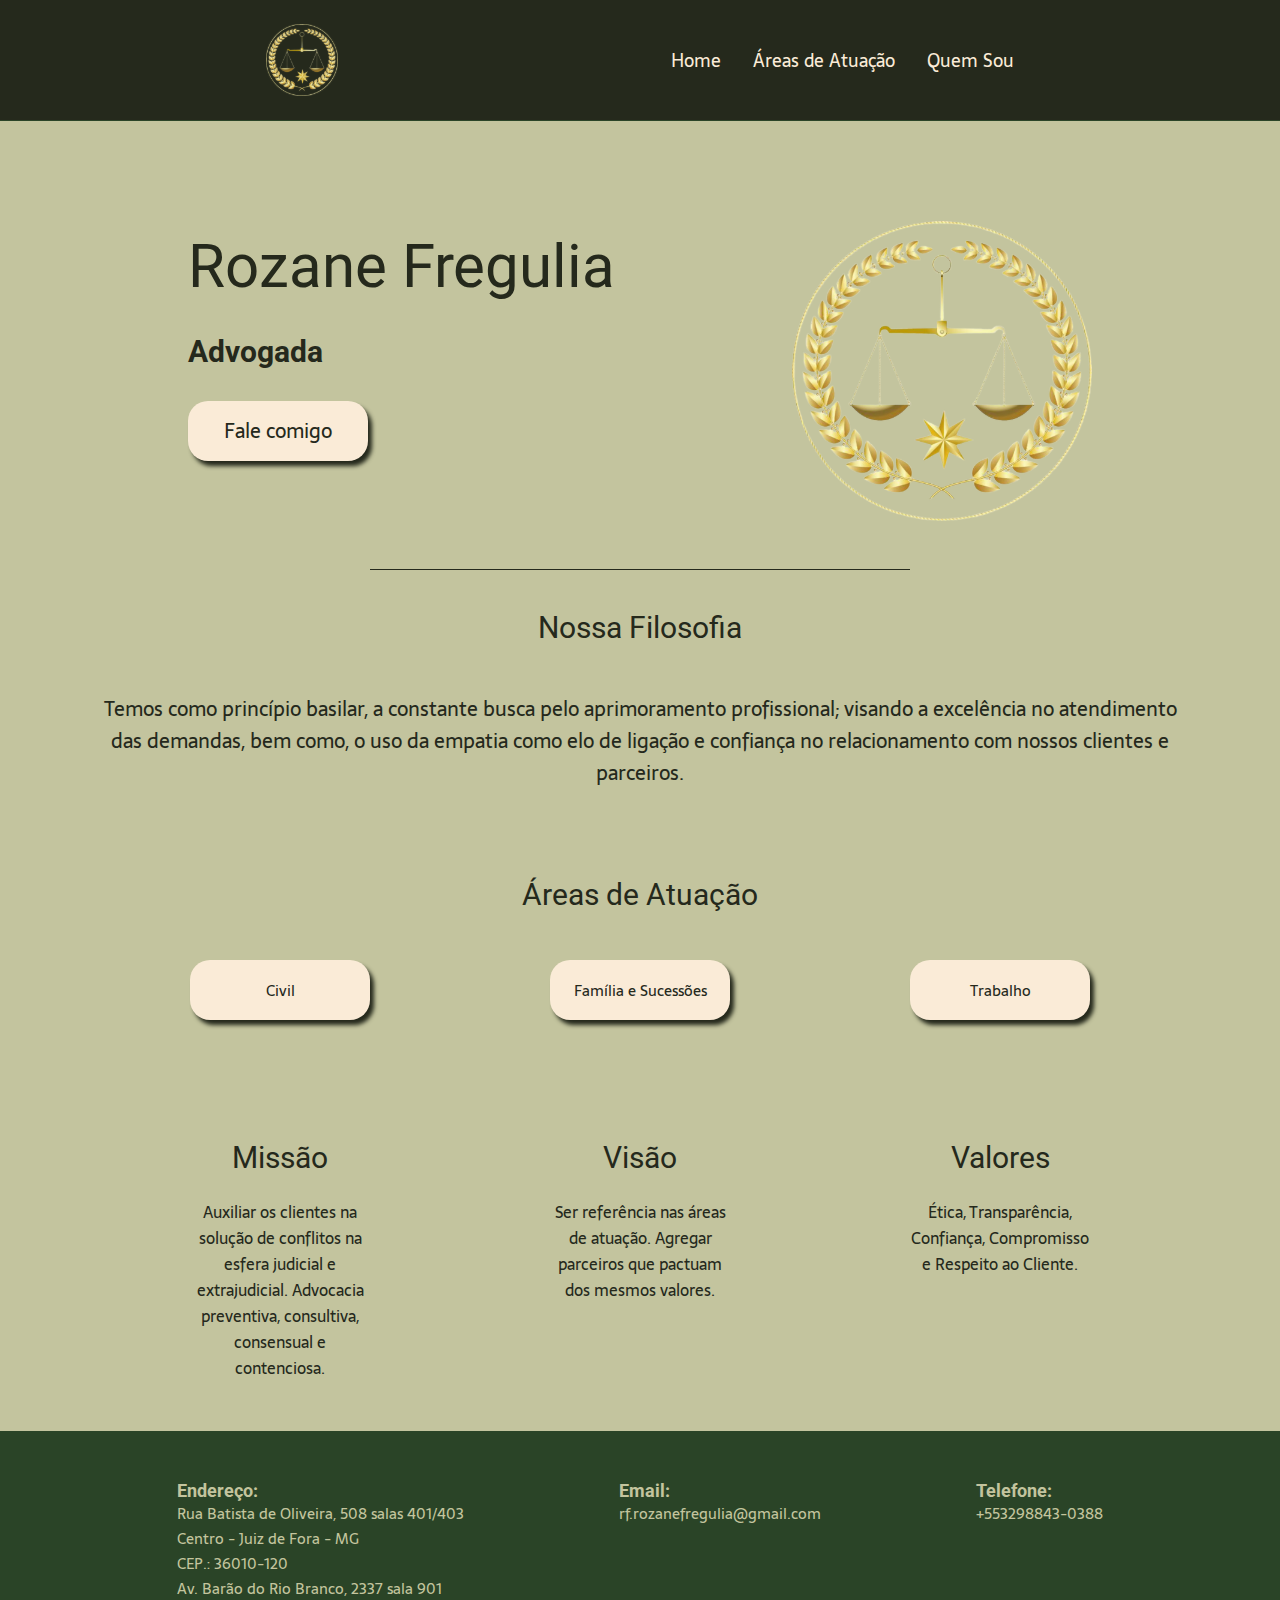
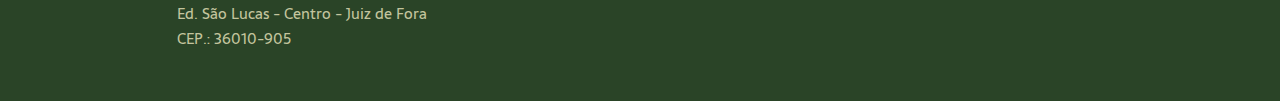
<file: index.html>
<!DOCTYPE html>
<html lang="pt-br">

<head>
    <meta charset="UTF-8">
    <meta http-equiv="X-UA-Compatible" content="IE=edge">
    <meta name="viewport" content="width=device-width, initial-scale=1.0">
    <meta name="description" content="Página de advocacia de Rozane Fregulia">
    <link rel="stylesheet" type="text/css" href="./css/style.css">
    <title>Home - RozaneFregulia</title>
</head>

<body>

    <header class="cabeçalho">
        <img class="cabeçalho-imagem" src="./img/logo.svg" alt="logo advocacia">

        <nav class="cabeçalho-menu">
            <a href="/index.html" class="cabeçalho-menu-item ">Home</a>
            <a href="/areadeatuacao.html" class="cabeçalho-menu-item">Áreas de Atuação</a>
            <a href="./quemsou.html" class="cabeçalho-menu-item">Quem Sou</a>
        </nav>
    </header>

    <main class="conteudo">

        <section class="conteudo-principal">
            <div class="conteudo-principal-escrito">
                <h1 class="conteudo-principal-escrito-titulo">Rozane Fregulia</h1>
                <h2 class="conteudo-principal-escrito-subtitulo"><strong>Advogada</strong></h2>
                <button class="conteudo-principal-escrito-botao">Fale comigo</button>
            </div>

            <img class="conteudo-principal-imagem" src="./img/imagemprincipal.svg" alt="imagem advocacia">
        </section>

        <section class="conteudo-secundario">
            <h3 class="conteudo-secundario-titulo">Nossa Filosofia</h3>

            <p class="conteudo-secundario-paragrafo">Temos como princípio basilar, a constante busca pelo aprimoramento
                profissional; visando a excelência no atendimento das demandas, bem como, o uso da empatia
                como elo de ligação e confiança no relacionamento com nossos clientes e parceiros.
            </p>
        </section>

        <section class="conteudo-terciario">
            <h3 class="conteudo-terciario-titulo">Áreas de Atuação</h3>

            <div class="caixas-flex">
                <div class="conteudo-caixa-1">
                    <a class="paragrafo-caixa">
                        Civil
                    </a>

                </div>

                <div class="conteudo-caixa-2">

                    <a class="paragrafo-caixa">
                        Família e Sucessões
                    </a>

                </div>

                <div class="conteudo-caixa-3">
                    <a class="paragrafo-caixa">
                        Trabalho
                    </a>
                </div>
            </div>
        </section>


        <section class="missao-visao-valores-lider">
            <div class="topico">
                <h3 class="missao-titulo">
                    Missão
                </h3>
                <p class="missao-paragrafo">
                    Auxiliar os clientes na solução de conflitos na esfera judicial e extrajudicial.
                    Advocacia preventiva, consultiva, consensual e contenciosa.
                </p>
            </div>

            <div class="topico">
                <h3 class="visao-titulo">
                    Visão
                </h3>
                <p class="visao-paragrafo">
                    Ser referência nas áreas de atuação.
                    Agregar parceiros que pactuam dos mesmos valores.
                </p>
            </div>

            <div class="topico">
                <h3 class="valores-titulo">
                    Valores
                </h3>
                <p class="valores-paragrafo">
                    Ética, Transparência, Confiança, Compromisso e Respeito ao Cliente.
                </p>
            </div>
        </section>

    </main>

    <footer>

        <section class="footer-full">
            <div>
                <h3 class="endereco-titulo">
                    Endereço:
                </h3>
                <p class="endereço-paragrafo">
                    Rua Batista de Oliveira, 508 salas 401/403<br>
                    Centro - Juiz de Fora - MG<br>
                    CEP.: 36010-120<br>
                    Av. Barão do Rio Branco, 2337 sala 901<br>
                    Ed. São Lucas - Centro - Juiz de Fora<br>
                    CEP.: 36010-905
                </p>
            </div>
            <div>
                <h3 class="email-titulo">
                    Email:
                </h3>
                <p class="email-paragrafo">
                rf.rozanefregulia@gmail.com
                </p>
            </div>
            <div>
                <h3 class="telefone-titulo">
                    Telefone:
                </h3>
                <p class="telefone-paragrafo">
                    +553298843-0388
                </p>
            </div>
        </section>




    </footer>

</body>

</html>
</file>
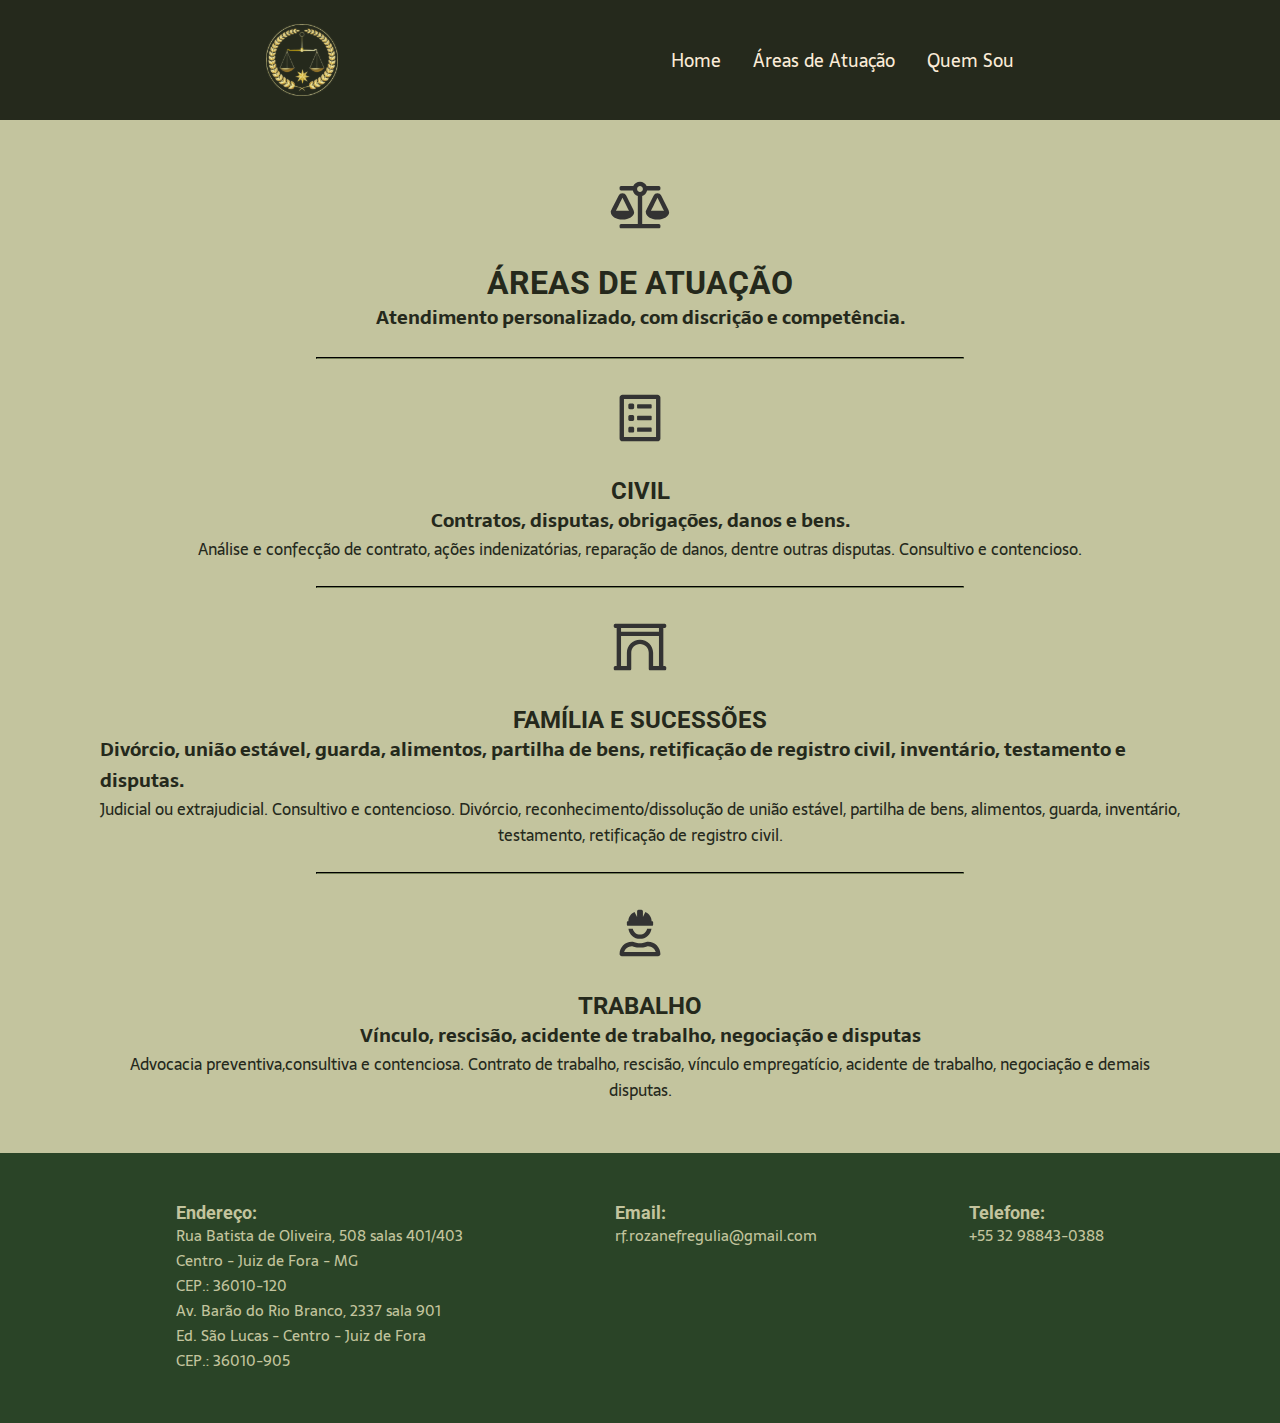
<file: areadeatuacao.html>
<!DOCTYPE html>
<html lang="pt-br">

<head>
    <meta charset="UTF-8">
    <meta http-equiv="X-UA-Compatible" content="IE=edge">
    <meta name="viewport" content="width=device-width, initial-scale=1.0">
    <link rel="stylesheet" type="text/css" href="./css/style.css">
    <title>Áreas de Atuação - RozaneFregulia</title>
</head>

<body>

    <header class="cabeçalho">
        <img class="cabeçalho-imagem" src="./img/logo.svg" alt="logo advocacia">

        <nav class="cabeçalho-menu">
            <a href="./index.html" class="cabeçalho-menu-item">Home</a>
            <a href="./areadeatuacao.html" class="cabeçalho-menu-item">Áreas de Atuação</a>
            <a href="./quemsou.html" class="cabeçalho-menu-item">Quem Sou</a>
        </nav>
    </header>

    <main class="conteudo-area">

        <section class="conteudo-principal-area">

        
            <div class="conteudo-pincipal-titulo-area">

                <img class="conteudo-pincipal-titulo-area-img-1" src="./img/direito.svg"/> 

                <h1 class="conteudo-pincipal-titulo-escrito-area">
                    ÁREAS DE ATUAÇÃO
                </h1>
                <h3 class="conteudo-pincipal-subtitulo-escrito-area">
                    <strong>Atendimento personalizado, com discrição e competência.</strong>
                </h3>

            </div>


            <hr class="hrzao">

            <div class="conteudo-pincipal-titulo-area">

                <img class="conteudo-pincipal-titulo-escrito-area-2" src="./img/area.svg"/>

                <h2 class="conteudo-pincipal-titulo-escrito-area">
                    CIVIL
                </h2>

                <h3 class="conteudo-pincipal-subtitulo-escrito-area">
                    Contratos, disputas, obrigações, danos e bens.
                </h3>
                <p class="conteudo-paragrafo-escrito-area">
                    Análise e confecção de contrato, ações indenizatórias, reparação de danos, dentre outras disputas.

                    Consultivo e contencioso.
                </p>

            </div>
            <hr class="hrzao">

            <div class="conteudo-pincipal-titulo-area">

                <img class="conteudo-pincipal-titulo-escrito-area-3" src="./img/family.svg"/>

                <h2 class="conteudo-pincipal-titulo-escrito-area">
                    FAMÍLIA E SUCESSÕES
                </h2>

                <h3 class="conteudo-pincipal-subtitulo-escrito-area">
                    Divórcio, união estável, guarda, alimentos, partilha de bens, retificação de registro civil,
                    inventário, testamento e disputas.
                </h3>

                <p class="conteudo-paragrafo-escrito-area">
                    Judicial ou extrajudicial.

                    Consultivo e contencioso.
                    Divórcio, reconhecimento/dissolução de união estável, partilha de bens, alimentos, guarda,
                    inventário, testamento, retificação de registro civil.
                </p>

            </div>
            <hr class="hrzao">

            <div class="conteudo-pincipal-titulo-area">

                <img class="conteudo-pincipal-titulo-escrito-area-4" src="./img/trabalho.svg"/>

                <h2 class="conteudo-pincipal-titulo-escrito-area">
                    TRABALHO
                </h2>
                <h3 class="conteudo-pincipal-subtitulo-escrito-area">
                    Vínculo, rescisão, acidente de trabalho, negociação e disputas
                </h3>
                <p class="conteudo-paragrafo-escrito-area">
                    Advocacia preventiva,consultiva e contenciosa.
                    Contrato de trabalho, rescisão, vínculo empregatício, acidente de trabalho, negociação e demais
                    disputas.
                </p>

            </div>
        </section>
    </main>

    <footer>

        <section class="footer-full">
            <div>
                <h3 class="endereco-titulo">
                    Endereço:
                </h3>
                <p class="endereço-paragrafo">
                    Rua Batista de Oliveira, 508 salas 401/403<br>
                    Centro - Juiz de Fora - MG<br>
                    CEP.: 36010-120<br>
                    Av. Barão do Rio Branco, 2337 sala 901<br>
                    Ed. São Lucas - Centro - Juiz de Fora<br>
                    CEP.: 36010-905
                </p>
            </div>
            <div>
                <h3 class="email-titulo">
                    Email:
                </h3>
                <p class="email-paragrafo">rf.rozanefregulia@gmail.com</p>
            </div>
            <div>
                <h3 class="telefone-titulo">
                    Telefone:
                </h3>
                <p class="telefone-paragrafo">
                    +55 32 98843-0388
                </p>
            </div>
        </section>
    
    </footer>

</body>

</html>
</file>
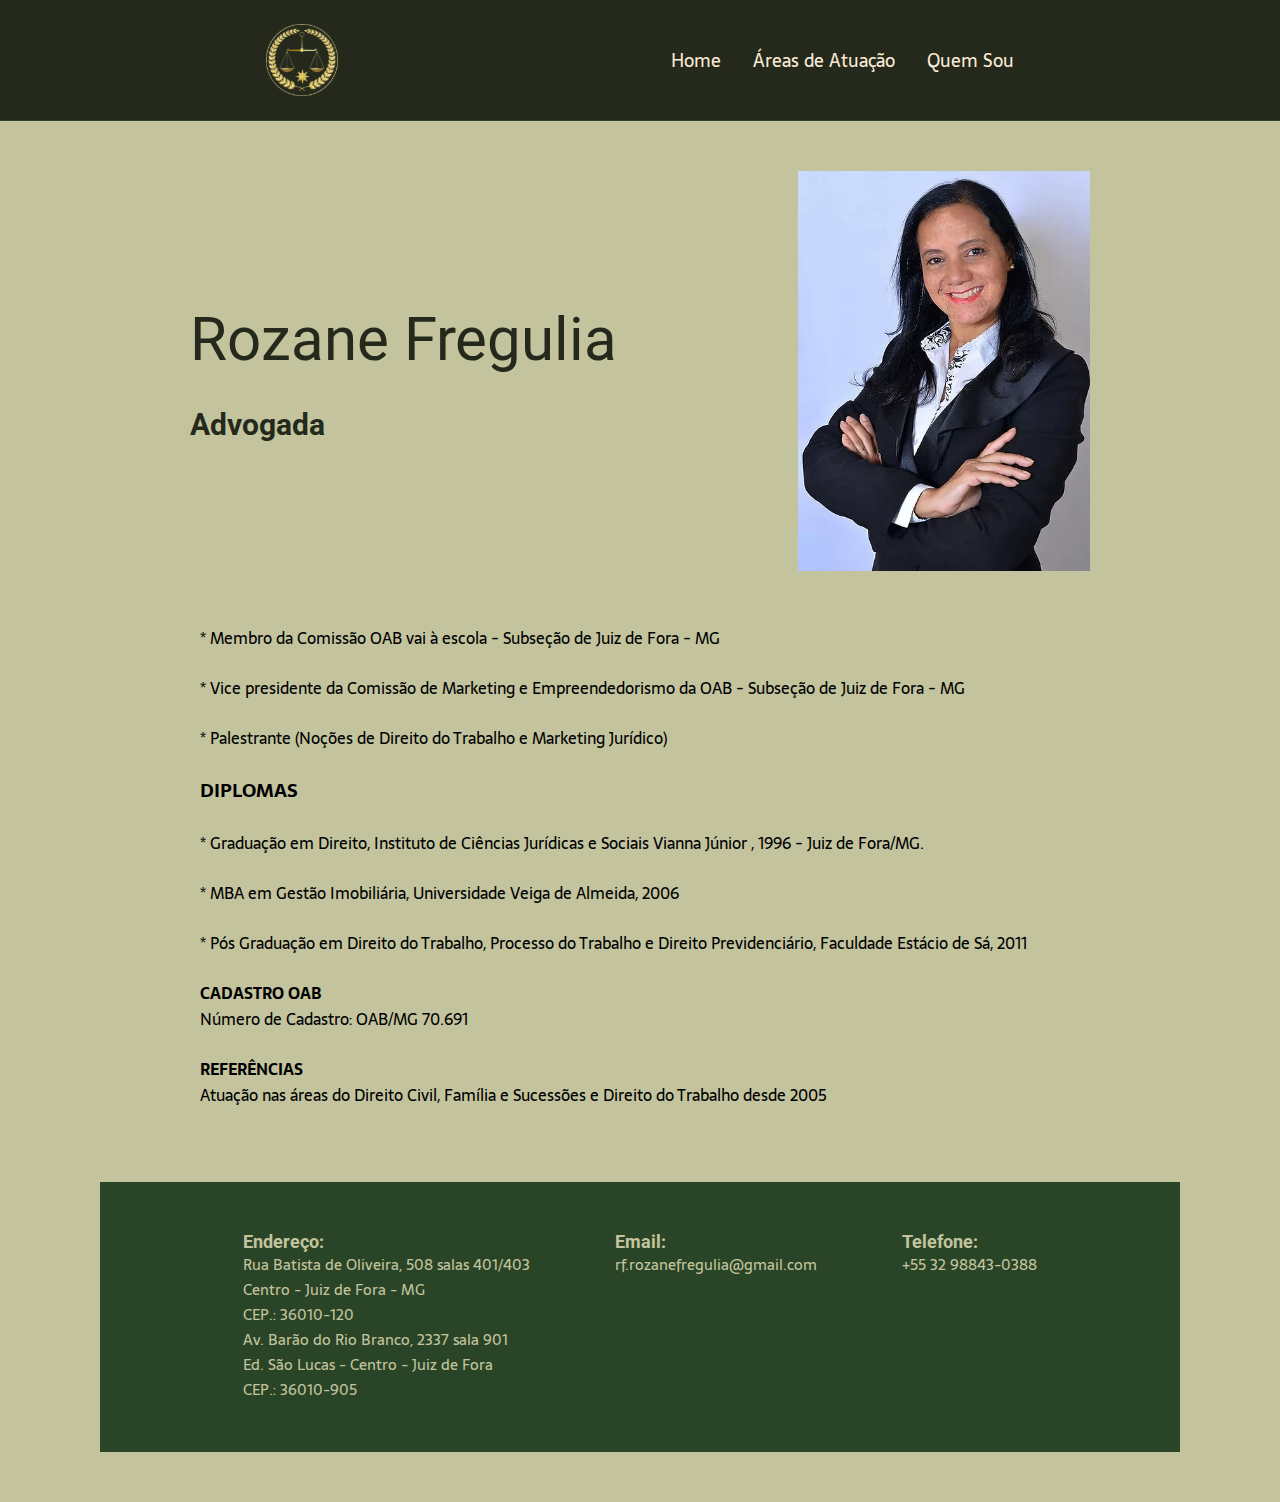
<file: quemsou.html>
<!DOCTYPE html>
<html lang="pt-br">

<head>
    <meta charset="UTF-8">
    <meta http-equiv="X-UA-Compatible" content="IE=edge">
    <meta name="viewport" content="width=device-width, initial-scale=1.0">
    <link rel="stylesheet" type="text/css" href="./css/style.css">
    <title>Quem Sou - RozaneFregulia</title>
</head>

<body>

    <header class="cabeçalho">
        <img class="cabeçalho-imagem" src="./img/logo.svg" alt="logo advocacia">

        <nav class="cabeçalho-menu">
            <a href="./index.html" class="cabeçalho-menu-item">Home</a>
            <a href="./areadeatuacao.html" class="cabeçalho-menu-item">Áreas de Atuação</a>
            <a href="./quemsou.html" class="cabeçalho-menu-item">Quem Sou</a>
        </nav>
    </header>

    <main class="conteudo">

        <section class="conteudo-principal">
            <div class="conteudo-principal-escrito">
                <h1 class="conteudo-principal-escrito-titulo">Rozane Fregulia</h1>
                <h2 class="conteudo-principal-escrito-subtitulo"><strong>Advogada</strong></h2>
            </div>

            <div>
                <img class="rozaneimg" src="./img/rozaneimg.webp" alt="Img Rozane">
            </div>
        </section>

        <section class="quemsoum">
            <div class="quemsouf">
                * Membro da Comissão OAB vai à escola - Subseção de Juiz de Fora - MG
            </div>

            <div class="quemsouf">
                * Vice presidente da Comissão de Marketing e Empreendedorismo da OAB - Subseção de Juiz de Fora - MG
            </div>

            <div class="quemsouf">
                * Palestrante (Noções de Direito do Trabalho e Marketing Jurídico)
            </div>

            <div class="quemsouf">
                <h3>DIPLOMAS</h3>
            </div>

            <div class="quemsouf">
                * Graduação em Direito, Instituto de Ciências Jurídicas e Sociais Vianna Júnior , 1996 - Juiz de
                Fora/MG.
            </div>

            <div class="quemsouf">
                * MBA em Gestão Imobiliária, Universidade Veiga de Almeida, 2006
            </div>

            <div class="quemsouf">
                * Pós Graduação em Direito do Trabalho, Processo do Trabalho e Direito Previdenciário, Faculdade Estácio
                de Sá, 2011
            </div>

            <div class="quemsouf">
                <strong> CADASTRO OAB </strong> <br> Número de Cadastro: OAB/MG 70.691
            </div>

            <div class="quemsouf">
                <strong> REFERÊNCIAS </strong> <br>
                Atuação nas áreas do Direito Civil, Família e Sucessões e Direito do Trabalho desde 2005
            </div>

        </section>

        <footer>

            <section class="footer-full">
                <div>
                    <h3 class="endereco-titulo">
                        Endereço:
                    </h3>
                    <p class="endereço-paragrafo">
                        Rua Batista de Oliveira, 508 salas 401/403<br>
                        Centro - Juiz de Fora - MG<br>
                        CEP.: 36010-120<br>
                        Av. Barão do Rio Branco, 2337 sala 901<br>
                        Ed. São Lucas - Centro - Juiz de Fora<br>
                        CEP.: 36010-905
                    </p>
                </div>
                <div>
                    <h3 class="email-titulo">
                        Email:
                    </h3>
                    <p class="email-paragrafo">rf.rozanefregulia@gmail.com</p>
                </div>
                <div>
                    <h3 class="telefone-titulo">
                        Telefone:
                    </h3>
                    <p class="telefone-paragrafo">
                        +55 32 98843-0388
                    </p>
                </div>
            </section>
        
        </footer>
</body>

</html>
</file>
<file: css/style.css>
@import url('https://fonts.googleapis.com/css2?family=Roboto&family=Sarala&display=swap');

* {
    margin: 0;
    padding: 0;
    box-sizing: border-box;
    text-decoration: none;
}

body {
    font-size: 100%;
    background-color: #C3C49E;
}

.cabeçalho {
    display: flex;
    flex-direction: row;
    align-items: center;
    justify-content: space-around;
    padding: 24px 100px;
    background-color: #25291C;
}

.cabeçalho-imagem {
    height: 72px;
}

.cabeçalho-menu {
    display: flex;
    gap: 32px;
}

.cabeçalho-menu-item {
    font-family: 'Sarala', sans-serif;
    color: #faebd7;
    font-weight: 400;
    font-size: 18px;
}

.conteudo {
    
    border-top: 0.4px solid #2a4427;
    padding: 50px 100px;

}

.conteudo-principal {
    display: flex;
    flex-direction: row;
    align-items: center;
    justify-content: space-around;
    
}

.conteudo-principal-escrito {
    display: flex;
    flex-direction: column;
    gap: 32px;
}

.conteudo-principal-escrito-titulo {
    font-family: 'Roboto', sans-serif;
    font-weight: 400;
    font-size: 60px;
    color: #25291C;
}

.conteudo-principal-escrito-subtitulo {
    font-family: 'Roboto', sans-serif;
    font-weight: 400;
    font-size: 30px;
    color: #25291C;
}

.conteudo-principal-escrito-botao {
    background-color: #faebd7;
    width: 180px;
    height: 60px;
    border: none;
    box-shadow: 4px 5px 4px;
    color: rgb(68, 64, 38);
    border-radius: 20px;
    font-family: 'Sarala', sans-serif;
    font-weight: 400;
    font-size: 20px;
    color: #25291C;
}

.conteudo-principal-imagem {
    height: 350px;
    padding-top: 50px;
}

.conteudo-secundario {
    display: flex;
    flex-direction: column;
    align-items: center;
    gap: 48px;
    margin-top: 48px;
}

.conteudo-secundario-titulo {
    border-top: 0.4px solid #25291C;
    padding-top: 40px;
    width: 50%;
    align-items: center;
    flex-direction: column;
    display: flex;
    font-family: 'Roboto', sans-serif;
    font-weight: 400;
    font-size: 30px;
    color: #25291C;
}

.conteudo-secundario-paragrafo {
    font-family: 'Sarala', sans-serif;
    font-weight: 400;
    font-size: 20px;
    color: #25291C;
    text-align: center;

}

.conteudo-terciario {
    display: flex;
    flex-direction: column;
    align-items: center;
    gap: 48px;
    margin-top: 48px;
}

.conteudo-terciario-titulo {
    padding-top: 40px;
    width: 50%;
    align-items: center;
    flex-direction: column;
    display: flex;
    font-family: 'Roboto', sans-serif;
    font-weight: 400;
    font-size: 30px;
    color: #25291C;

}

.caixas-flex {
    flex-direction: row;
    display: flex;
    align-items: center;
    
    justify-content: space-around;
    width: 100%;
    font-family: 'Sarala', sans-serif;
    font-weight: 200;
    font-size: 10px;
    color: #25291C;


}

.conteudo-caixa-1 {
    display: flex;
    background-color: #faebd7;
    width: 180px;
    height: 60px;
    border: none;
    box-shadow: 4px 5px 4px;
    color: rgb(68, 64, 38);
    border-radius: 20px;
    font-family: 'Sarala', sans-serif;
    font-weight: 400;
    font-size: 20px;
    color: #25291C;

}

.conteudo-caixa-2 {
    display: flex;
    background-color: #faebd7;
    width: 180px;
    height: 60px;
    border: none;
    box-shadow: 4px 5px 4px;
    color: rgb(68, 64, 38);
    border-radius: 20px;
    font-family: 'Sarala', sans-serif;
    font-weight: 400;
    font-size: 20px;
    color: #25291C;
}

.conteudo-caixa-3 {
    display: flex;
    background-color: #faebd7;
    width: 180px;
    height: 60px;
    border: none;
    box-shadow: 4px 5px 4px;
    color: rgb(68, 64, 38);
    border-radius: 20px;
    font-family: 'Sarala', sans-serif;
    font-weight: 400;
    font-size: 20px;
    color: #25291C;
}

.paragrafo-caixa {
    flex-direction: row;
    display: flex;
    align-items: center;
    flex-grow: 4;
    justify-content: center;
    gap: 250px;
    font-family: 'Sarala', sans-serif;
    font-weight: 400;
    font-size: 15px;
    color: #25291C;
}

.missao-visao-valores-lider {
    display: flex;
    flex-direction: row;
    justify-content: space-around;
    margin-top: 80px;
    width: 100%;
    align-items: flex-start;

}

.missao-titulo {
    padding-top: 40px;
    width: 50%;
    align-items: center;
    flex-direction: column;
    display: flex;
    font-family: 'Roboto', sans-serif;
    font-weight: 400;
    font-size: 30px;
    color: #25291C;
}

.missao-paragrafo {
    font-family: 'Sarala', sans-serif;
    font-weight: 400;
    font-size: 16px;
    color: #25291C;
    text-align: center;
    width: 180px;
}

.visao-titulo {
    padding-top: 40px;
    width: 50%;
    align-items: center;
    flex-direction: column;
    display: flex;
    font-family: 'Roboto', sans-serif;
    font-weight: 400;
    font-size: 30px;
    color: #25291C;
}

.visao-paragrafo {
    font-family: 'Sarala', sans-serif;
    font-weight: 400;
    font-size: 16px;
    color: #25291C;
    text-align: center;
    width: 180px;
}

.valores-titulo {
    padding-top: 40px;
    width: 50%;
    align-items: center;
    flex-direction: column;
    display: flex;
    font-family: 'Roboto', sans-serif;
    font-weight: 400;
    font-size: 30px;
    color: #25291C;
}

.valores-paragrafo {
    font-family: 'Sarala', sans-serif;
    font-weight: 400;
    font-size: 16px;
    color: #25291C;
    text-align: center;
    width: 180px;
}

footer {
    background-color: #2a4427

}

.footer-full {
    display: flex;
    flex-direction: row;
    justify-content: space-around;
    color: #C3C49E;
    padding: 50px 100px;
    font-size: 15px;
}

.topico {
    display: flex;
    align-items: center;
    justify-content: center;
    flex-direction: column;
    gap: 24px;

}

.endereco-titulo{
    font-family: 'Roboto', sans-serif; 
}

.endereço-paragrafo{
    font-family: 'Sarala', sans-serif;  
}

.email-titulo{
    font-family: 'Roboto', sans-serif; 
}

.email-paragrafo{
    font-family: 'Sarala', sans-serif; 
}

.telefone-titulo{
    font-family: 'Roboto', sans-serif; 
}

.telefone-paragrafo{
    font-family: 'Sarala', sans-serif;
}

.conteudo-area{
display: flex;
padding: 50px 100px;
}

.conteudo-principal-area{
    display: flex;
align-items: center;
flex-direction: column;
gap: 24px;

}

.conteudo-pincipal-titulo-area{
    display: flex;
    align-items: center;
    flex-direction: column;
    
}

.conteudo-pincipal-titulo-escrito-area{
    font-family: 'Roboto', sans-serif;
    color: #25291C
}

.conteudo-pincipal-subtitulo-escrito-area{
    font-family: 'Sarala', sans-serif;
    color: #25291C;

}

.conteudo-secundario-area{
    display: flex;
    align-items: center;
    flex-direction: column;
    gap: 24px
}

.conteudo-paragrafo-escrito-area{
    font-family: 'Sarala', sans-serif;
    color: #25291C;
    text-align: center;
    
}

.hrzao{
    width: 60%;
    border-color: #25291C;
}

.imagem-direito-grande{
    display: flex;
    height: 250px;
    padding: 50px 100px;
    flex-direction: column;
    align-items: center;
}

.conteudo-pincipal-titulo-area-img-1{
    height: 70px;
    display: flex;
    color: #25291C;
    margin-bottom: 24px;
}

.conteudo-pincipal-titulo-escrito-area-2{
    height: 70px;
    display: flex;
    color: #25291C;
    margin-bottom: 24px;
}

.conteudo-pincipal-titulo-escrito-area-3{
    height: 70px;
    display: flex;
    color: #25291C;
    margin-bottom: 24px;
}

.conteudo-pincipal-titulo-escrito-area-4{
    height: 70px;
    display: flex;
    color: #25291C;
    margin-bottom: 24px;
}

.rozaneimg{
    height: 400px;
}

.quemsoum{
    display: flex;
    padding: 50px 100px;
    flex-direction: column;
    align-items: flex-start;
}

.quemsouf{
    margin-bottom: 24px;
    font-family: 'Sarala', sans-serif; 
}
</file>
